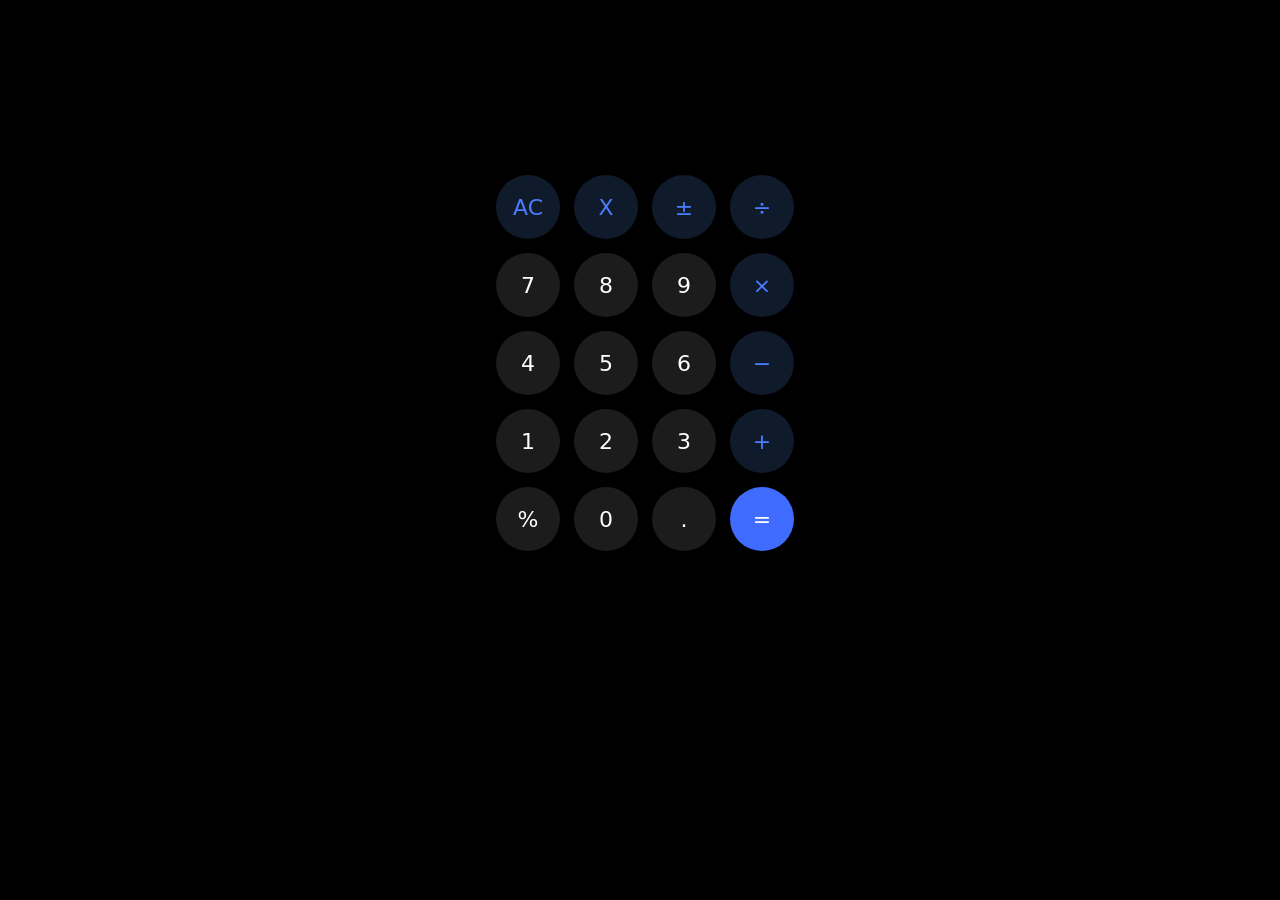
<file: index.html>
<!DOCTYPE html>
<html lang="en">
<head>
  <meta charset="UTF-8">
  <meta name="viewport" content="width=device-width, initial-scale=1.0">

  <title>Calculator UI</title>
  <link rel="stylesheet" href="style.css">
</head>
<body>

  <div class="calculator">

    <!-- Display -->
    <div class="display"></div>

    <!-- Buttons -->
    <div class="buttons">
      <button class="btn action">AC</button>
      <button class="btn action">X</button>
      <button class="btn action">±</button>
      <button class="btn operator">÷</button>

      <button class="btn">7</button>
      <button class="btn">8</button>
      <button class="btn">9</button>
      <button class="btn operator">×</button>

      <button class="btn">4</button>
      <button class="btn">5</button>
      <button class="btn">6</button>
      <button class="btn operator">−</button>

      <button class="btn">1</button>
      <button class="btn">2</button>
      <button class="btn">3</button>
      <button class="btn operator">+</button>

      <button class="btn">%</button>
      <button class="btn">0</button>
      <button class="btn">.</button>
      <button class="btn equal">=</button>
    </div>

  </div>

  <script src="script.js"></script>

</body>
</html>
</file>
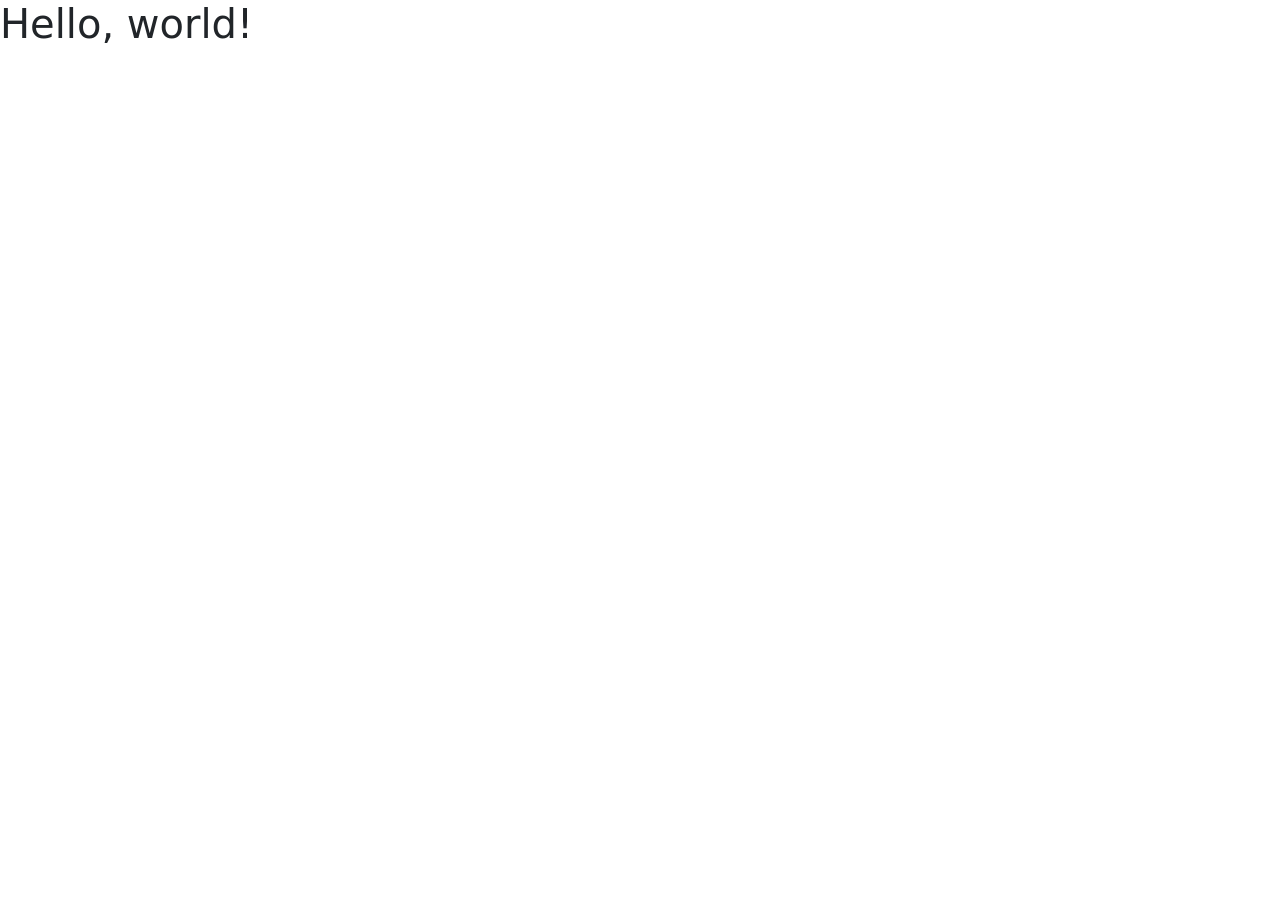
<file: bootstrap.html>
<!doctype html>
<html lang="en">
  <head>
    <meta charset="utf-8">
    <meta name="viewport" content="width=device-width, initial-scale=1">
    <title>Bootstrap demo</title>
    <link href="https://cdn.jsdelivr.net/npm/bootstrap@5.3.8/dist/css/bootstrap.min.css" rel="stylesheet" integrity="sha384-sRIl4kxILFvY47J16cr9ZwB07vP4J8+LH7qKQnuqkuIAvNWLzeN8tE5YBujZqJLB" crossorigin="anonymous">
  </head>
  <body>
    <h1>Hello, world!</h1>
    <script src="https://cdn.jsdelivr.net/npm/bootstrap@5.3.8/dist/js/bootstrap.bundle.min.js" integrity="sha384-FKyoEForCGlyvwx9Hj09JcYn3nv7wiPVlz7YYwJrWVcXK/BmnVDxM+D2scQbITxI" crossorigin="anonymous"></script>
  </body>
</html>
</file>
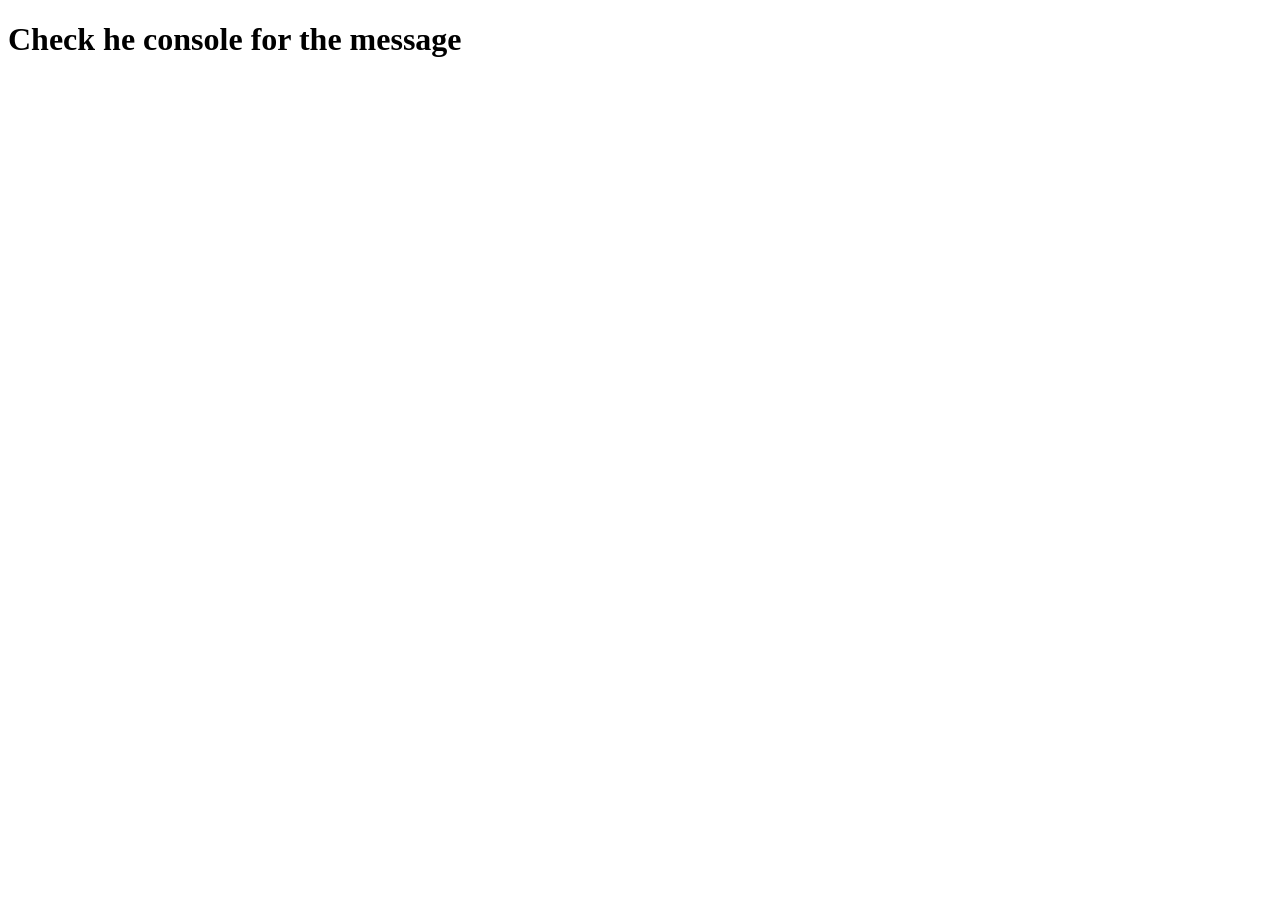
<file: hellojs.html>
<!DOCTYPE html>
<html lang="en">
<head>
    <meta charset="UTF-8">
    <meta name="viewport" content="width=device-width, initial-scale=1.0">
    <title>Document</title>
</head>
<body>
    <h1>Check he console for the message</h1>
    <script>
        console.log("Helloworld");
    </script>
</body>
</html>
</file>
<file: style.css>
* {
  margin: 0;
  padding: 0;
  box-sizing: border-box;
  font-family: system-ui, -apple-system, BlinkMacSystemFont, sans-serif;
}

body {
  margin: 0;
  background: black;
  min-height: 100vh;
  display: flex;
  justify-content: center;
  align-items: flex-start;
}

/* Calculator container */
.calculator {
  width: 320px;
  /* max-width: 100%; */
  height: 575px;
  background: #000;
  display: flex;              /* ✅ ADD THIS */
  flex-direction: column;
}

/* Display area */
.display {
  height: 180px;
  padding: 24px;
  color: white;
  font-size: 48px;
  text-align: right;

  display: flex;
  align-items: flex-end;
  justify-content: flex-end;
}
/* .display{
        height: 296px;
    padding: 38px;
    color: white;
    font-size: 70px;
    padding-bottom: 45px;
    text-align: right;
    display: flex;
    align-items: flex-end;
    justify-content: flex-end;
} */
/* Button grid */
.buttons {
  display: grid;
  grid-template-columns: repeat(4, 1fr);
  gap: 14px;
    padding: 16px;
  padding-bottom: 24px;
}

/* Common button */
.btn {
  height: 64px;
  width: 64px;
  border-radius: 50%;
  border: none;
  font-size: 22px;
  background: #1c1c1c;
  color: #fff;
  cursor: pointer;
}

/* Action buttons (AC, ⌫, ±) */
.action {
  background: #0f1a2b;
  color: #4a7dff;
}

/* Operators */
.operator {
  background: #0f1a2b;
  color: #4a7dff;
}


/* Equal button */
.equal {
  background: #3f6bff;
  color: #fff;
}

/* Button press effect */
.btn:active {
  transform: scale(0.96);
}

@media (max-width: 600px) {
  body {
    margin: 0;
    padding: 0;
  }

  .calculator {
    width: 100vh;
    height: 100svh;
    padding: 16px;
    padding-right: 0;
  }
  .buttons{
    justify-items: center;
    height: 60vh;
  }
  .btn{
    height: 88px;
    width: 88px;
    font-size: 28px
  }
  .display{
    height: 296px;
    font-size: 70px;
    padding: 38px;
    padding-bottom: 45px;
  }
}
</file>
